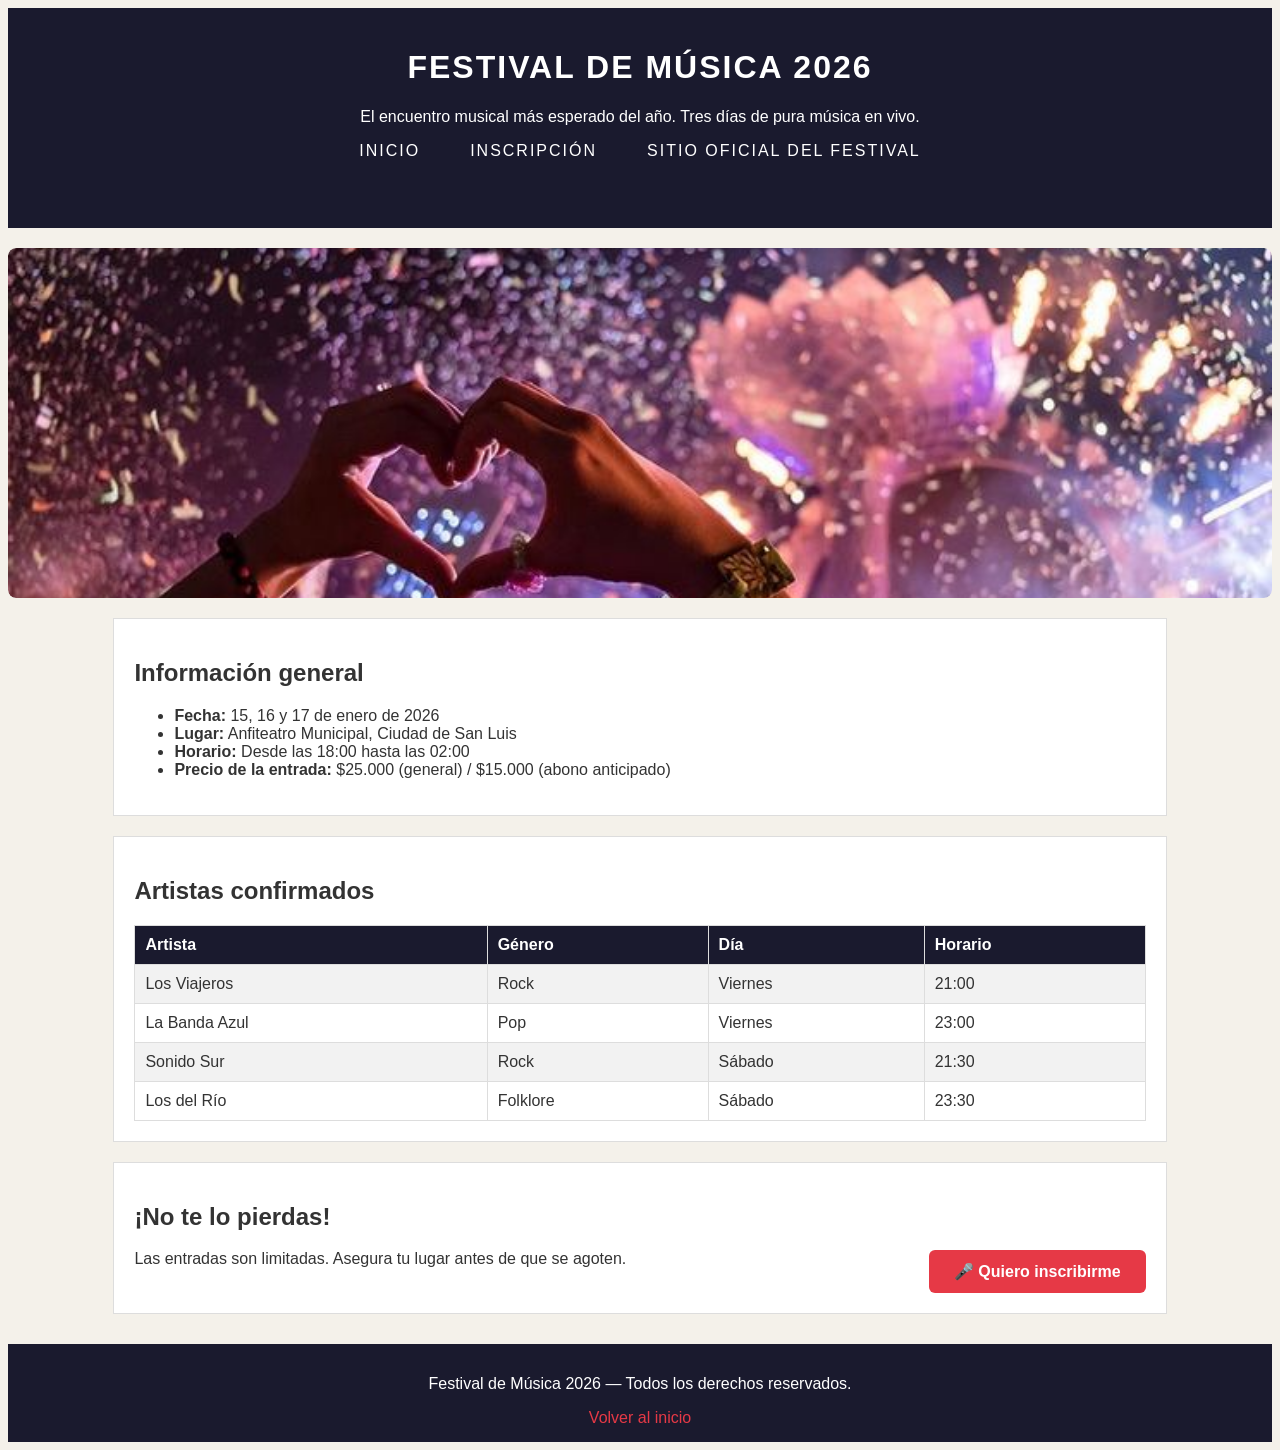
<file: festival/index.html>
<!DOCTYPE html>
<html lang="es">
<head>
    <meta charset="UTF-8">
    <meta name="viewport" content="width=device-width, initial-scale=1.0">
    <title>Festival de Música 2026</title>
    <!-- Enlazamos el CSS externo -->
    <link rel="stylesheet" href="css/estilos.css">
</head>
<body>

    <!-- ===== ENCABEZADO ===== -->
    <header>
        <h1>Festival de Música 2026</h1>
        <p>El encuentro musical más esperado del año. Tres días de pura música en vivo.</p>
        <nav>
            <ul>
                <li><a href="index.html">Inicio</a></li>
                <li><a href="inscripcion.html">Inscripción</a></li>
                <!-- URL al sitio oficial -->
                <li><a href="https://www.festivaldemusica2026.com" target="_blank">Sitio oficial del festival</a></li>
            </ul>
        </nav>
    </header>

    <!-- ===== IMAGEN ===== -->
    <div class="imagen-contenedor">
        <img src="img/festival.jpg" alt="Escenario de un festival de música con luces y público">
        <!-- Etiqueta flotante sobre la imagen (usa position absolute y z-index) -->
        <span class="etiqueta-2026">2026</span>
    </div>

    <!-- ===== INFORMACIÓN DEL FESTIVAL ===== -->
    <section id="informacion">
        <h2>Información general</h2>
        <ul>
            <li><strong>Fecha:</strong> 15, 16 y 17 de enero de 2026</li>
            <li><strong>Lugar:</strong> Anfiteatro Municipal, Ciudad de San Luis</li>
            <li><strong>Horario:</strong> Desde las 18:00 hasta las 02:00</li>
            <li><strong>Precio de la entrada:</strong> $25.000 (general) / $15.000 (abono anticipado)</li>
        </ul>
    </section>

    <!-- ===== ARTISTAS ===== -->
    <section id="artistas">
        <h2>Artistas confirmados</h2>
        <table>
            <tr>
                <th>Artista</th>
                <th>Género</th>
                <th>Día</th>
                <th>Horario</th>
            </tr>
            <tr>
                <td>Los Viajeros</td>
                <td>Rock</td>
                <td>Viernes</td>
                <td>21:00</td>
            </tr>
            <tr>
                <td>La Banda Azul</td>
                <td>Pop</td>
                <td>Viernes</td>
                <td>23:00</td>
            </tr>
            <tr>
                <td>Sonido Sur</td>
                <td>Rock</td>
                <td>Sábado</td>
                <td>21:30</td>
            </tr>
            <tr>
                <td>Los del Río</td>
                <td>Folklore</td>
                <td>Sábado</td>
                <td>23:30</td>
            </tr>
        </table>
    </section>

    <!-- ===== SECCIÓN DESTACADA ===== -->
    <section id="destacada">
        <h2>¡No te lo pierdas!</h2>
        <p>Las entradas son limitadas. Asegura tu lugar antes de que se agoten.</p>

        <!-- El enlace al formulario -->
        <a href="inscripcion.html" class="boton">Quiero inscribirme</a>
        <p class="aviso-oculto">🎟 ¡Las entradas anticipadas tienen 30% de descuento!</p>

    </section>

    <!-- ===== PIE DE PÁGINA ===== -->
    <footer>
        <p>Festival de Música 2026 — Todos los derechos reservados.</p>
        <!-- Enlace hacia la página principal -->
        <a href="index.html">Volver al inicio</a>
    </footer>

</body>
</html>
</file>
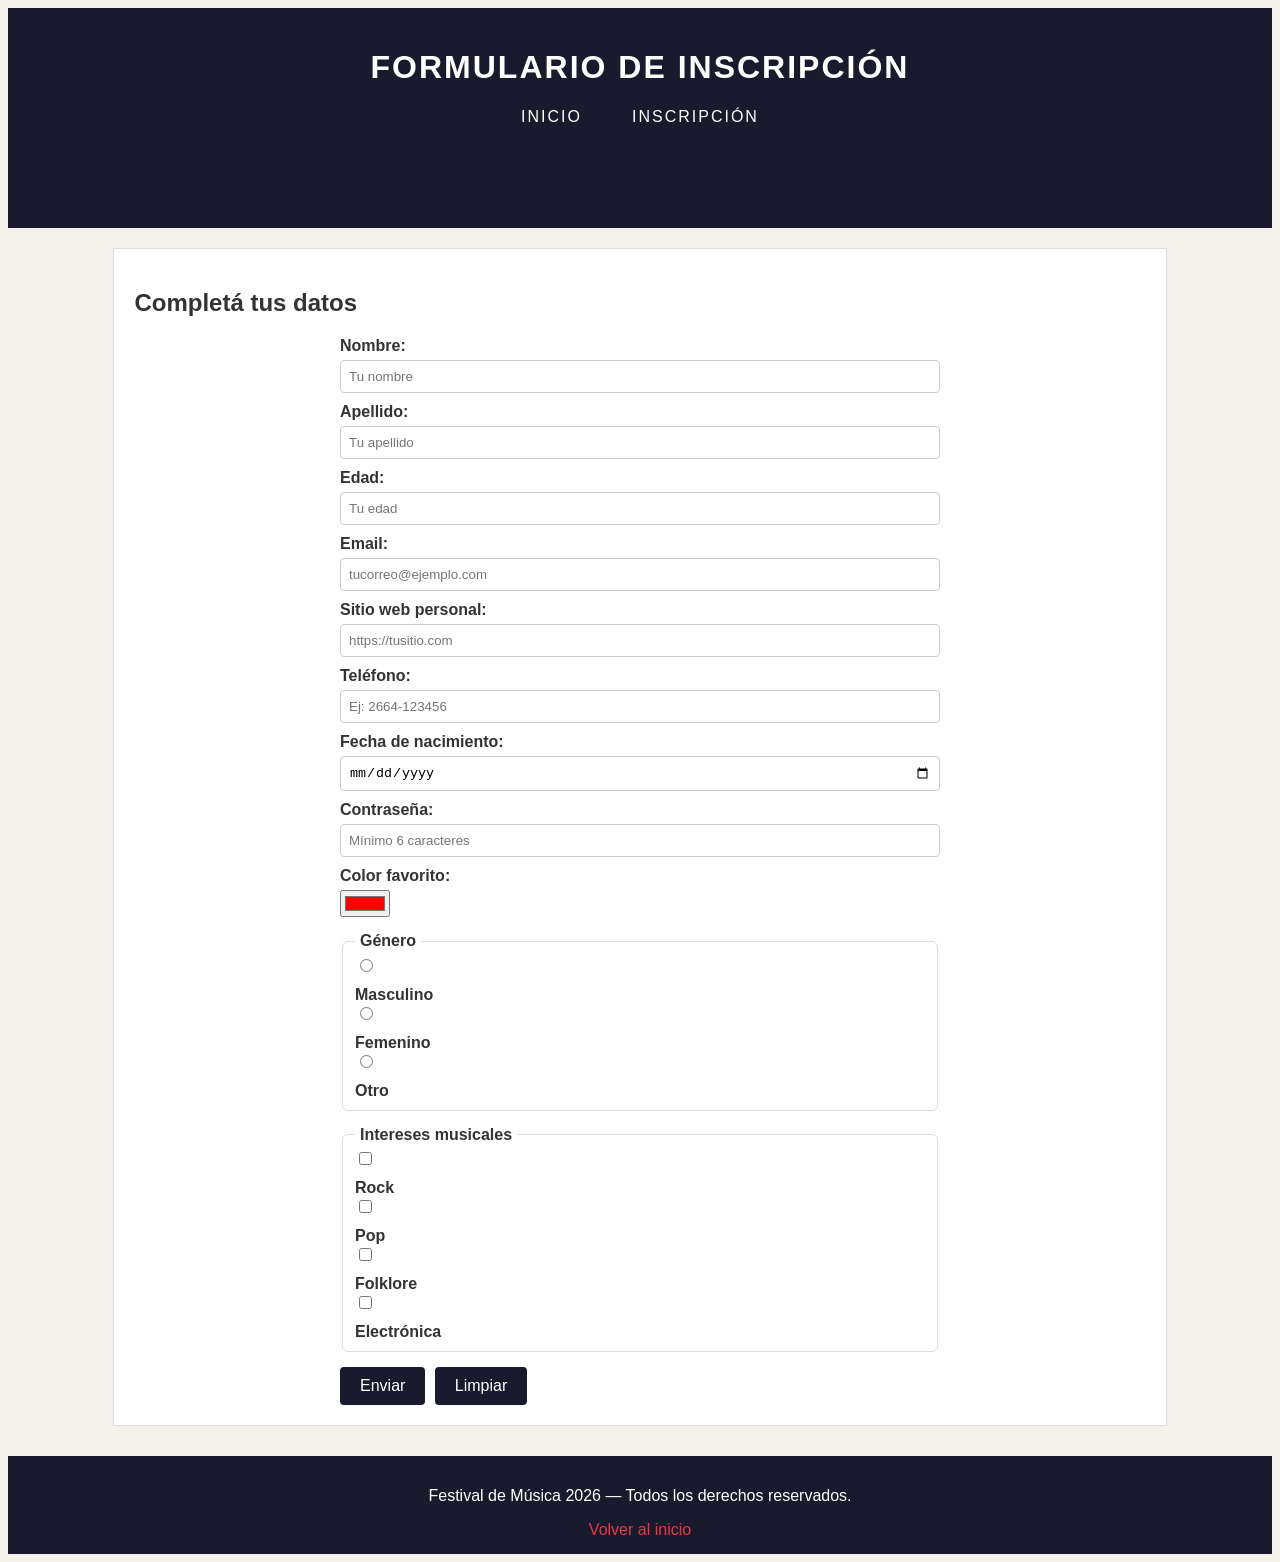
<file: festival/inscripcion.html>
<!DOCTYPE html>
<html lang="es">
<head>
    <meta charset="UTF-8">
    <meta name="viewport" content="width=device-width, initial-scale=1.0">
    <title>Inscripción — Festival de Música 2026</title>
    <link rel="stylesheet" href="css/estilos.css">
</head>
<body>

    <header>
        <h1>Formulario de inscripción</h1>
        <nav>
            <ul>
                <li><a href="index.html">Inicio</a></li>
                <li><a href="inscripcion.html">Inscripción</a></li>
            </ul>
        </nav>
    </header>

    <!-- ===== FORMULARIO ===== -->
    <section id="formulario">
        <h2>Completá tus datos</h2>

        <form action="#" method="post">

            <!-- Datos personales -->
            <label for="nombre">Nombre:</label>
            <input type="text" id="nombre" name="nombre" placeholder="Tu nombre" required>

            <label for="apellido">Apellido:</label>
            <input type="text" id="apellido" name="apellido" placeholder="Tu apellido" required>

            <label for="edad">Edad:</label>
            <input type="number" id="edad" name="edad" min="1" max="120" placeholder="Tu edad">

            <label for="email">Email:</label>
            <input type="email" id="email" name="email" placeholder="tucorreo@ejemplo.com" required>

            <label for="sitio">Sitio web personal:</label>
            <input type="url" id="sitio" name="sitio" placeholder="https://tusitio.com">

            <label for="telefono">Teléfono:</label>
            <input type="tel" id="telefono" name="telefono" placeholder="Ej: 2664-123456">

            <label for="nacimiento">Fecha de nacimiento:</label>
            <input type="date" id="nacimiento" name="nacimiento">

            <label for="password">Contraseña:</label>
            <input type="password" id="password" name="password" placeholder="Mínimo 6 caracteres">

            <label for="color">Color favorito:</label>
            <input type="color" id="color" name="color" value="#ff0000">

            <!-- Género: botones radio -->
            <fieldset>
                <legend>Género</legend>
                <input type="radio" id="masculino" name="genero" value="masculino">
                <label for="masculino">Masculino</label>

                <input type="radio" id="femenino" name="genero" value="femenino">
                <label for="femenino">Femenino</label>

                <input type="radio" id="otro" name="genero" value="otro">
                <label for="otro">Otro</label>
            </fieldset>

            <!-- Intereses: checkbox -->
            <fieldset>
                <legend>Intereses musicales</legend>
                <input type="checkbox" id="rock" name="intereses" value="rock">
                <label for="rock">Rock</label>

                <input type="checkbox" id="pop" name="intereses" value="pop">
                <label for="pop">Pop</label>

                <input type="checkbox" id="folklore" name="intereses" value="folklore">
                <label for="folklore">Folklore</label>

                <input type="checkbox" id="electronica" name="intereses" value="electronica">
                <label for="electronica">Electrónica</label>
            </fieldset>

            <!-- Campo oculto -->
            <input type="hidden" name="festival" value="festival2026">

            <!-- Botones -->
            <button type="submit">Enviar</button>
            <button type="reset">Limpiar</button>

        </form>
    </section>

    <footer>
        <p>Festival de Música 2026 — Todos los derechos reservados.</p>
        <a href="index.html">Volver al inicio</a>
    </footer>

</body>
</html>
</file>
<file: festival/css/estilos.css>
body {
    font-family: 'Segoe UI', Tahoma, Geneva, Verdana, sans-serif;   
    font-size: 16px;  
    font-weight: 400;   
    font-style: normal;   
}

h1, h2 {
    font-weight: 700;   
}

/* ---------- TEXTO ---------- */
header {
    text-align: center;  
    text-transform: uppercase;   
    letter-spacing: 2px;  
}

header p {
    text-transform: none;   
    text-decoration: none;
    letter-spacing: normal;
}

/* ---------- COLORES Y FONDO ---------- */
body {
    color: #333333;  
    background-color: #f4f1ea;  
}

header {
    background-color: #1a1a2e;   /* encabezado */
    color: #ffffff;   /* texto blanco */
    padding: 20px;
}

section {
    background-color: #ffffff;   /* fondo blanco para las secciones */
    margin: 20px auto;
    padding: 20px;
    width: 80%;  
    border: 1px solid #dddddd;   
}

/* ---------- MODELO DE CAJA ---------- */
img {
    width: 100%;   
    height: auto;   
    border-radius: 8px;
}

/* ---------- MENÚ DE NAVEGACIÓN ---------- */
nav ul {
    display: flex;   
    justify-content: center;  
    list-style: none;  
    padding: 0;
    gap: 20px;   
}

nav a {
    color: #ffffff;
    text-decoration: none;   
    padding: 8px 15px;
    border-radius: 4px;
    transition: background-color 0.3s;
}


nav a:hover {
    background-color: #e63946;   /* rojo al pasar el mouse */
    color: #ffffff;
}

/* ---------- IMAGE ---------- */
.imagen-contenedor {
    position: relative;   
    width: 100%;
    height: 350px;   
    overflow: hidden;   
    margin: 20px auto;
    border-radius: 8px;
}

.imagen-contenedor img {
    width: 100%;
    height: 100%;
    object-fit: cover;  
    display: block;
}


.etiqueta-2026 {
    position: absolute;   
    top:  ​20px;
    right:  ​20px;
    background-color: #e63946;
    color: #ffffff;
    font-size: 3rem;  
    font-weight: bold;
    padding: 10px 20px;
    border-radius: 8px;
    z-index: 10;   
    box-shadow: 0 4px 10px rgba(0,0,0,0.5);
}

/* ---------- TABLA ---------- */
table {
    width: 100%;
    border-collapse: collapse;   
    margin-top: 10px;
}

th, td {
    border: 1px solid #dddddd;
    padding: 10px;
    text-align: left;
}

th {
    background-color: #1a1a2e;
    color: #ffffff;
}

tr:nth-child(even) {
    background-color: #f2f2f2;  
}

/* ---------- BOTÓN "QUIERO INSCRIBIRME" ---------- */
.boton {
    display: inline-block;
    background-color: #e63946;
    color: #ffffff;
    padding: 12px 25px;
    text-decoration: none;
    border-radius: 6px;
    font-weight: bold;
}


.boton:hover {
    background-color: #c1121f;   
    transform: scale(1.05);  
}


.boton::before {
    content: "🎤 ";   /* agrega un ícono antes del texto del botón */
}


#destacada p {
    float: left;   
    width: 60%;
    margin: 0;
}

#destacada .boton {
    float: right;   
}

#destacada::after {
    content: "";
    display: block;
    clear: both; 
}

/* ---------- FORMULARIO ---------- */
#formulario form {
    max-width: 600px;
    margin: 0 auto;
}

label {
    display: block;
    margin-top: 10px;
    font-weight: bold;
}

input[type="text"],
input[type="number"],
input[type="email"],
input[type="url"],
input[type="tel"],
input[type="date"],
input[type="password"] {
    width: 100%;
    padding: 8px;
    margin-top: 5px;
    border: 1px solid #cccccc;
    border-radius: 4px;
    box-sizing: border-box;
}

input[type="color"] {
    margin-top: 5px;
}

fieldset {
    margin-top: 15px;
    border: 1px solid #dddddd;
    border-radius: 6px;
}

legend {
    font-weight: bold;
    padding: 0 5px;
}

/* cuando el campo está seleccionado */
input:focus {
    border-color: #e63946;
    outline: none;
}

/* ---------- BOTONES DEL FORMULARIO ---------- */
button {
    background-color: #1a1a2e;
    color: #ffffff;
    border: none;
    padding: 10px 20px;
    margin: 15px 5px 0 0;
    border-radius: 4px;
    cursor: pointer;
    font-size: 1rem;
}

button:hover {
    background-color: #e63946;
}

/* ---------- FOOTER ---------- */
footer {
    background-color: #1a1a2e;
    color: #ffffff;
    text-align: center;
    padding: 15px;
    margin-top: 30px;
    clear: both;
}

footer a {
    color: #e63946;
    text-decoration: none;
}

footer a:hover {
    text-decoration: underline;
}


header {
    min-height: 20vh;   
}

/* ---------- VISIBILITY ---------- */

.aviso-oculto {
    visibility: hidden;   
}

#destacada:hover .aviso-oculto {
    visibility: visible;   /* visible al pasar el mouse */
}
</file>
